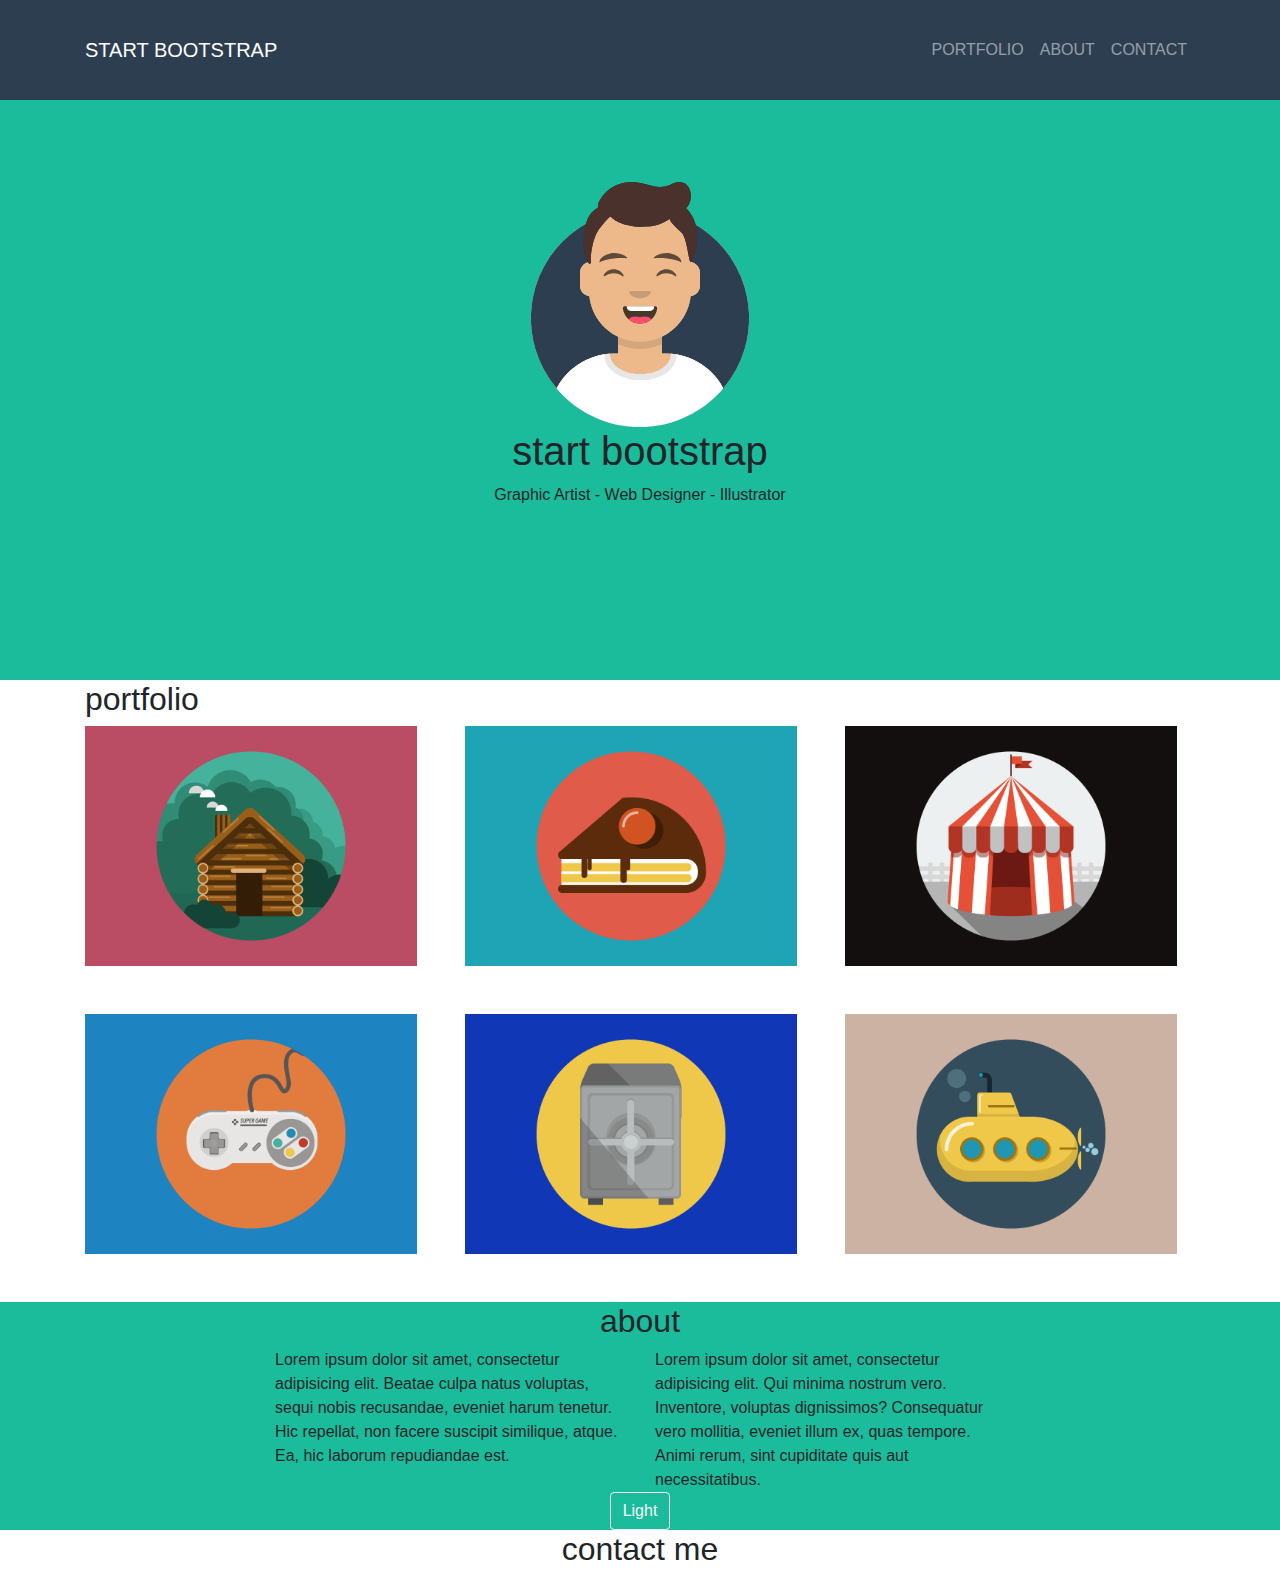
<file: img/Freelancer.html>
<!DOCTYPE html>
<html lang="en"><head>
<meta http-equiv="content-type" content="text/html; charset=UTF-8">
  <meta charset="UTF-8">
  <meta name="viewport" content="width=device-width, initial-scale=1.0">
  <meta http-equiv="X-UA-Compatible" content="ie=edge">
  <title>Freelancer</title>
  <link rel="stylesheet" href="Freelancer_files/bootstrap.css" integrity="sha384-TX8t27EcRE3e/ihU7zmQxVncDAy5uIKz4rEkgIXeMed4M0jlfIDPvg6uqKI2xXr2" crossorigin="anonymous">
  <link rel="stylesheet" href="Freelancer_files/style.css">

</head>

<body cz-shortcut-listen="true">
  <header>
    <nav class="navbar navbar-expand-md navbar-dark fixed-top text-uppercase bg-green-free">
      <div class="container nav-container">
        <a class="navbar-brand" href="#">start bootstrap</a>

        <div class="collapse navbar-collapse" id="navbarsExampleDefault">
          <ul class="navbar-nav ml-auto">
            <li class="nav-item ">
              <a class="nav-link" href="#">portfolio</a>
            </li>
            <li class="nav-item">
              <a class="nav-link" href="#">about</a>
            </li>
            <li class="nav-item">
              <a class="nav-link " href="#">contact</a>
            </li>
          </ul>
        </div>
      </div>
      <!-- /.container -->
    </nav>
    <div class="container-fluid jumbotron-container">
      <div class="container">
        <div class="row justify-content-center">
          <div class="col-12-lg align-self-center text-center">
            <img src="Freelancer_files/jumbo-img.svg" alt="">
            <h1>start bootstrap</h1>
            <span>Graphic Artist - Web Designer - Illustrator</span>
          </div>
        </div>
      </div>
    </div>
  </header>
  <main>
    <section class="first_section">
      <div class="container portfolio_container">
        <h2>portfolio</h2>
        <div class="row">
          <div class="col-lg-4 mb-5">
            <img src="Freelancer_files/cabin.png" alt="">
          </div>
          <div class="col-lg-4 mb-5">
            <img src="Freelancer_files/cake.png" alt="">
          </div>
          <div class="col-lg-4 mb-5">
            <img src="Freelancer_files/circus.png" alt="">
          </div>
          <div class="col-lg-4 mb-5">
            <img src="Freelancer_files/game.png" alt="">
          </div>
          <div class="col-lg-4 mb-5">
            <img src="Freelancer_files/safe.png" alt="">
          </div>
          <div class="col-lg-4 mb-5">
            <img src="Freelancer_files/submarine.png" alt="">
          </div>
        </div>
      </div>
    </section>
    <section class="second_section">
      <div class="container">
        <div class="row">
          <div class="col-lg-12 text-center">
            <h2>about</h2>
            <span></span>
          </div>
          <div class="col-lg-4 offset-md-2">Lorem ipsum dolor sit amet, 
consectetur adipisicing elit. Beatae culpa natus voluptas, sequi nobis 
recusandae, eveniet harum tenetur. Hic repellat, non facere suscipit 
similique, atque. Ea, hic laborum repudiandae est.</div>
          <div class="col-lg-4">Lorem ipsum dolor sit amet, consectetur 
adipisicing elit. Qui minima nostrum vero. Inventore, voluptas 
dignissimos? Consequatur vero mollitia, eveniet illum ex, quas tempore. 
Animi rerum, sint cupiditate quis aut necessitatibus.</div>
          <div class="col-lg-12 text-center">
            <button type="button" class="btn btn-outline-light">Light</button>
          </div>
      </div>
      </div>
    </section>
    <section class="third_section">
      <div class="container text-center">
        <h2>contact me</h2>
        <div class="row">
          <div class="col-lg-8 offset-lg-2">

          </div>
        </div>
      </div>
    </section>
  </main>
<!-- Code injected by live-server -->
<script type="text/javascript">
	// <![CDATA[  <-- For SVG support
	if ('WebSocket' in window) {
		(function() {
			function refreshCSS() {
				var sheets = [].slice.call(document.getElementsByTagName("link"));
				var head = document.getElementsByTagName("head")[0];
				for (var i = 0; i < sheets.length; ++i) {
					var elem = sheets[i];
					head.removeChild(elem);
					var rel = elem.rel;
					if (elem.href && typeof rel != "string" || rel.length == 0 || rel.toLowerCase() == "stylesheet") {
						var url = elem.href.replace(/(&|\?)_cacheOverride=\d+/, '');
						elem.href = url + (url.indexOf('?') >= 0 ? '&' : '?') + '_cacheOverride=' + (new Date().valueOf());
					}
					head.appendChild(elem);
				}
			}
			var protocol = window.location.protocol === 'http:' ? 'ws://' : 'wss://';
			var address = protocol + window.location.host + window.location.pathname + '/ws';
			var socket = new WebSocket(address);
			socket.onmessage = function(msg) {
				if (msg.data == 'reload') window.location.reload();
				else if (msg.data == 'refreshcss') refreshCSS();
			};
			console.log('Live reload enabled.');
		})();
	}
	// ]]>
</script>



</body></html>
</file>
<file: img/Freelancer_files/style.css>
.bg-green-free {
  background-color: #2c3e50;
}
.navbar {
  height: 100px;
}
.jumbotron-container {
  background-color: #1abc9c;
}
.jumbotron-container .row {
  height: 680px;
}
.jumbotron-container img {
  width: 240px;
}
.portfolio_container img {
  width: 332px;
}
.second_section {
  background-color: #1abc9c;
}
</file>
